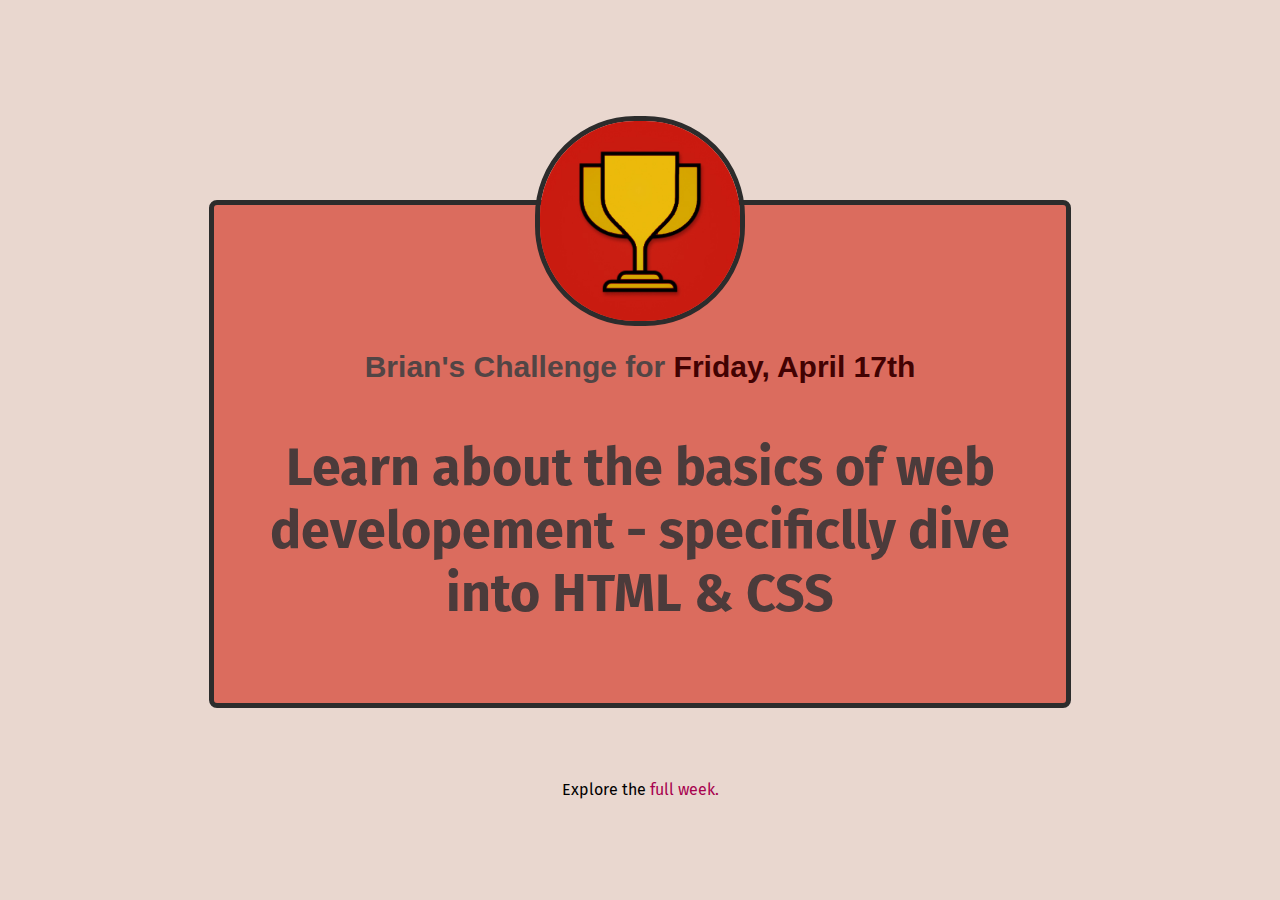
<file: index.html>
<!DOCTYPE html>
<html lang="en">

<head>
    <meta charset="UTF-8" />
    <link rel="preconnect" href="https://fonts.googleapis.com">
    <link rel="preconnect" href="https://fonts.gstatic.com" crossorigin>
    <link href="https://fonts.googleapis.com/css2?family=Fira+Sans:ital,wght@0,400;0,700;1,700&display=swap"
        rel="stylesheet">
    <link href="styles/shared.css" rel="stylesheet">
    <link href="styles/daily-challenge.css" rel="stylesheet">
    <Title>My Daily Challenge</Title>
</head>

<body>
    <main>
        <img src="images/challenges-trophy.jpg" alt="An image of a trophy that took an 1hr to figure out.">
        <h1 style="font-family: sans-serif; text-align: center; color: rgb(82, 69, 69);">Brian's Challenge for
            <span>Friday,
                April 17th</span>
        </h1>
        <p id="todays-challenge">
            Learn about the basics of web developement - specificlly dive into HTML & CSS
        </p>
    </main>
    <footer>
        <p>Explore the <a href="full-week.html"> full week.</a></p>
    </footer>
</body>

</html>
</file>
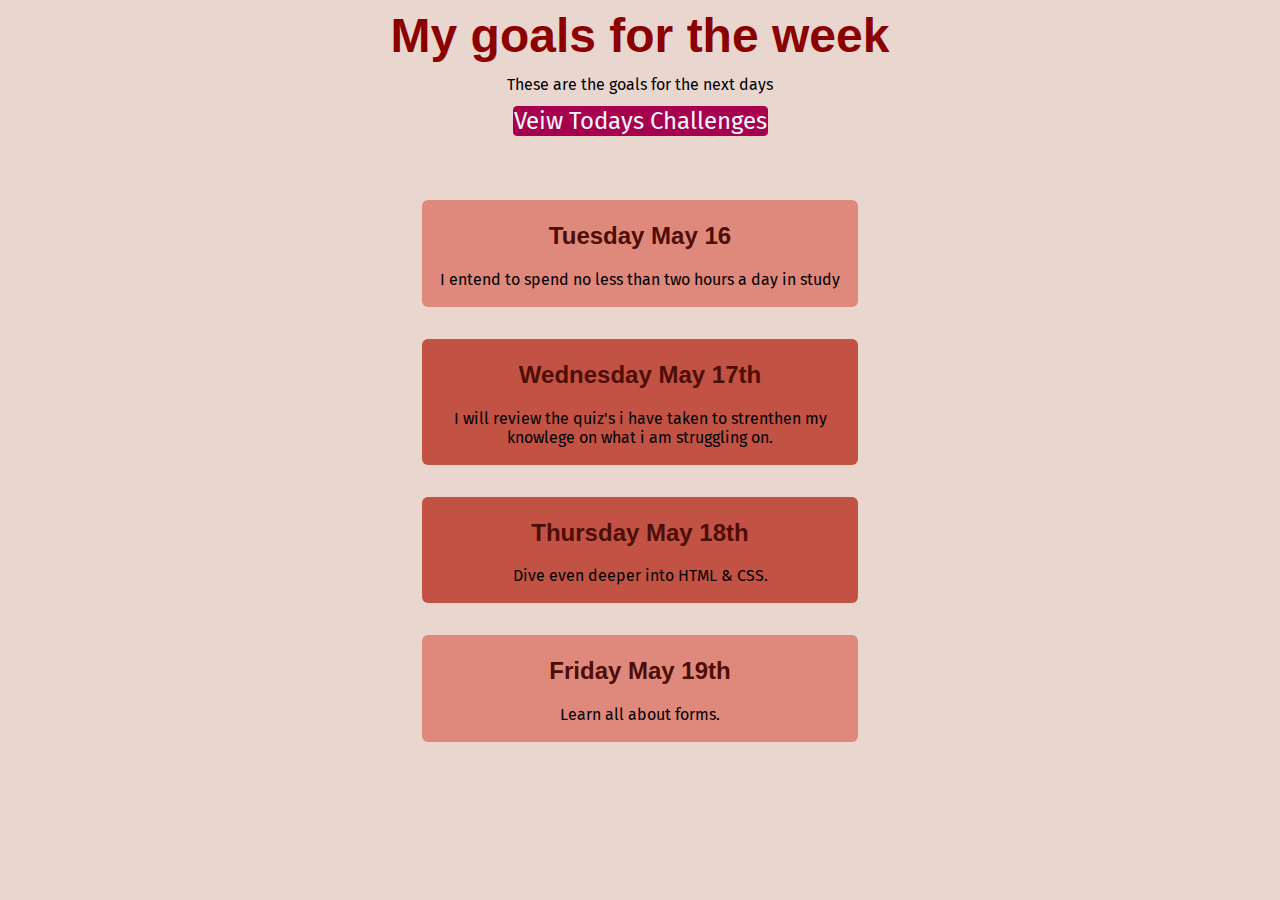
<file: full-week.html>
<!DOCTYPE html>
<html lang="en">

<head>
    <meta charset="UTF-8">
    <title>my upcoming challeneges</title>
    <link rel="preconnect" href="https://fonts.googleapis.com">
    <link rel="preconnect" href="https://fonts.gstatic.com" crossorigin>
    <link href="https://fonts.googleapis.com/css2?family=Fira+Sans:ital,wght@0,400;0,700;1,700&display=swap"
        rel="stylesheet">
    <link href="styles/shared.css" rel="stylesheet">
    <link href="styles/full-week.css" rel="stylesheet">
</head>

<body>
    <header>
        <h1 style="font-family: sans-serif; color: darkred;">My goals for the week</h1>
        <p id="description">These are the goals for the next days</p>
        <a href="index.html">Veiw Todays Challenges</a>
    </header>
    <main>
        <ol>
            <li>
                <h2>Tuesday May 16</h2>
                <p class="daily goal"> I entend to spend no less than two hours a day in study</p>
            </li>
            <li class="highlight-goal">
                <H2>Wednesday May 17th</H2>
                <p class="daily goal">I will review the quiz's i have taken to strenthen my knowlege on what i am
                    struggling on.</p>
            </li>
            <li class="highlight-goal">
                <h2>Thursday May 18th</h2>
                <p class="daily goal">Dive even deeper into HTML & CSS.</p>
            </li>
            <li>
                <h2>Friday May 19th</h2>
                <p class="daily goal"> Learn all about forms.</p>
            </li>

        </ol>
    </main>
</body>

</html>
</file>
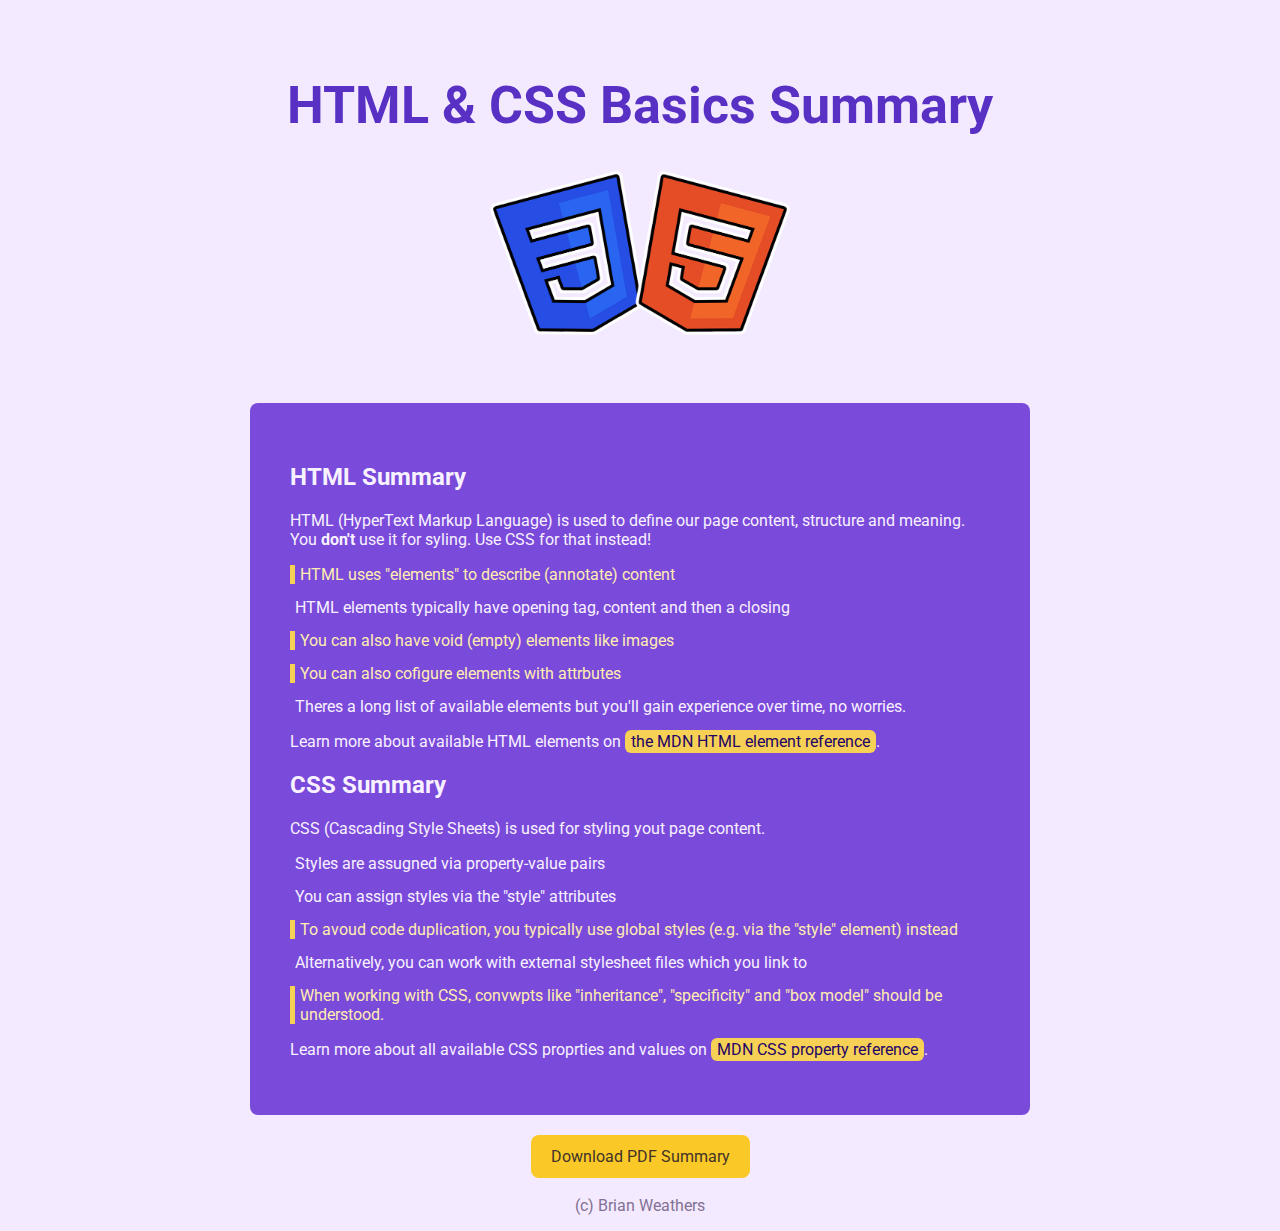
<file: practice/practice.html>
<!DOCTYPE html>
<html lang="en">

<head>
    <meta charset="UTF-8">
    <title>HTML & CSS Bsicis Summary</title>
    <link rel="preconnect" href="https://fonts.googleapis.com">
    <link rel="preconnect" href="https://fonts.gstatic.com" crossorigin>
    <link href="https://fonts.googleapis.com/css2?family=Roboto:wght@400;900&display=swap" rel="stylesheet">
    <link rel="stylesheet" href="styles.css">
</head>

<body>
    <header>
        <h1>HTML & CSS Basics Summary</h1>
        <img src="html-css.png" alt="HTML and CCS img">
    </header>
    <main>
        <section>
            <h2>HTML Summary</h2>
            <p>HTML (HyperText Markup Language) is used to define our page content, structure and meaning. You
                <strong>don't</strong> use it
                for syling. Use CSS for that instead!
            </p>
            <ul id="html-list">
                <li class="extra-important">HTML uses "elements" to describe (annotate) content</li>
                <li>HTML elements typically have opening tag, content and then a closing</li>
                <li class="extra-important">You can also have void (empty) elements like images</li>
                <li class="extra-important">You can also cofigure elements with attrbutes</li>
                <li>Theres a long list of available elements but you'll gain experience over time, no worries.</li>
            </ul>
            <p>
                Learn more about available HTML elements on
                <a href="https://developer.mozilla.org/en-US/docs/Web/HTML/Element">the MDN HTML element reference</a>.
            </p>
        </section>
        <section>
            <h2>CSS Summary</h2>
            <p>CSS (Cascading Style Sheets) is used for styling yout page content.</p>
            <ul id="css-list">
                <li>Styles are assugned via property-value pairs</li>
                <li>You can assign styles via the "style" attributes</li>
                <li class="extra-important">To avoud code duplication, you typically use global styles (e.g. via the
                    "style"
                    element) instead</li>
                <li>Alternatively, you can work with external stylesheet files which you link to</li>
                <li class="extra-important">When working with CSS, convwpts like "inheritance", "specificity" and "box
                    model" should be understood.
                </li>
            </ul>
            <p>Learn more about all available CSS proprties and values on
                <a href=" https://developer.mozilla.org/en-US/docs/Web/CSS/Reference">MDN CSS property reference</a>.
            </p>
        </section>
    </main>
    <footer>
        <a href="html-css-basics-summary.pdf" target="_blank">Download PDF
            Summary</a>
        <p>(c) Brian Weathers</p>
    </footer>
</body>

</html>
</file>
<file: styles/shared.css>
body {
  background-color: #e9d7cf;
  text-align: center;
}

h1 {
  font-family: "oswald", sans-serif;
}
#description {
  margin-bottom: 36px;
}

p {
  font-family: "Fira Sans", sans-serif;
}

a {
  font-family: "Fira Sans", sans-serif;
  text-decoration: none;
  color: #a7014e;
}

a:hover {
  text-decoration: underline;
}
</file>
<file: styles/daily-challenge.css>
main {
  width: 800px;
  margin: 200px auto 72px auto;
  background-color: rgb(219, 108, 94);
  padding: 26px;
  border: 5px solid rgb(44, 44, 44);
  border-radius: 8px;
  box-shadow: 1px, 2px, 8px rgba(0, 0, 0, 0.3);
}

body {
  margin: 50px;
}

#todays-challenge {
  color: rgb(75, 59, 59);
  font-weight: bold;
  font-size: 52px;
}
a {
  font-family: "Fira Sans", sans-serif;
  text-decoration: none;
  color: #a7014e;
}

img {
  width: 200px;
  height: 200px;
  border-radius: 100px;
  border: 5px solid rgb(44, 44, 44);
  margin-top: -115px;
}

h1 {
  font-size: 30px;
  color: rgb(21, 25, 25);
}
span {
  color: rgb(66, 2, 2);
}
</file>
<file: styles/full-week.css>
header {
  margin-bottom: 64px;
}

h1 {
  font-size: 48px;
  color: #473e3e;
  margin: 0px 0;
}

#description {
  margin: 12px;
}

a {
  padding: 0px;
  background-color: #a7014e;
  color: #f0f8ff;
  border: 1px solid #a7014e;
  border-radius: 4px;
  font-size: 24px;
  display: inline-block;
  margin: 0px 0;
}

a:hover {
  background-color: #b40c5a;
  text-decoration: none;
}

ol {
  list-style: none;
  width: 500px;
  margin: 36px auto 0 auto;
  padding: 0;
}

li {
  padding: 16px;
  box-shadow: 1px, 1px, 4px rgba(0, 0, 0, 0.2);
  background-color: #df887c;
  border-radius: 6px;
  margin: 32px;
  padding: 2px 5px 2px 5px;
}

h2 {
  color: rgb(78, 13, 5);
  font-family: "Oswald", sans-serif;
}

/* main p {
  margin: 12px;
  color: rgb(71, 29, 22);
} */

.highlight-goal {
  background-color: rgb(194, 83, 68);
}
</file>
<file: practice/styles.css>
body {
  font-family: "Roboto", sans-serif;
  background-color: rgb(244, 234, 255);
}

main {
  background-color: rgb(122, 74, 218);
  padding: 40px;
  margin: 32px auto;
  width: 700px;
  border-radius: 8px;
  color: rgb(248, 241, 255);
}

h1 {
  font-size: 52px;
  color: rgb(88, 49, 196);
}

header {
  text-align: center;
  padding: 32px;
}
header img {
  width: 300px;
}

li {
  margin: 14px 0;
  padding-left: 5px;
}

footer {
  text-align: center;
}

footer p {
  color: rgb(131, 113, 149);
  margin-top: 30px;
}

footer a {
  padding: 12px 20px;
  border-radius: 8px;
  background-color: rgb(250, 201, 39);
  color: rgb(66, 51, 41);
}

footer a:hover,
footer a:active {
  background-color: rgb(255, 186, 58);
}
a {
  text-decoration: none;
  color: rgb(36, 3, 102);
  background-color: rgb(247, 209, 85);
  padding: 2px 6px;
  border-radius: 6px;
}

a:hover,
a:active {
  background-color: rgb(250, 201, 39);
}

.extra-important {
  color: rgb(255, 237, 177);
  border-left: 5px solid rgb(247, 209, 85);
}
.highlight {
  font-weight: bold;
}

#html-list,
#css-list {
  margin: 0px;
  padding: 0px;
  list-style: none;
}
</file>
